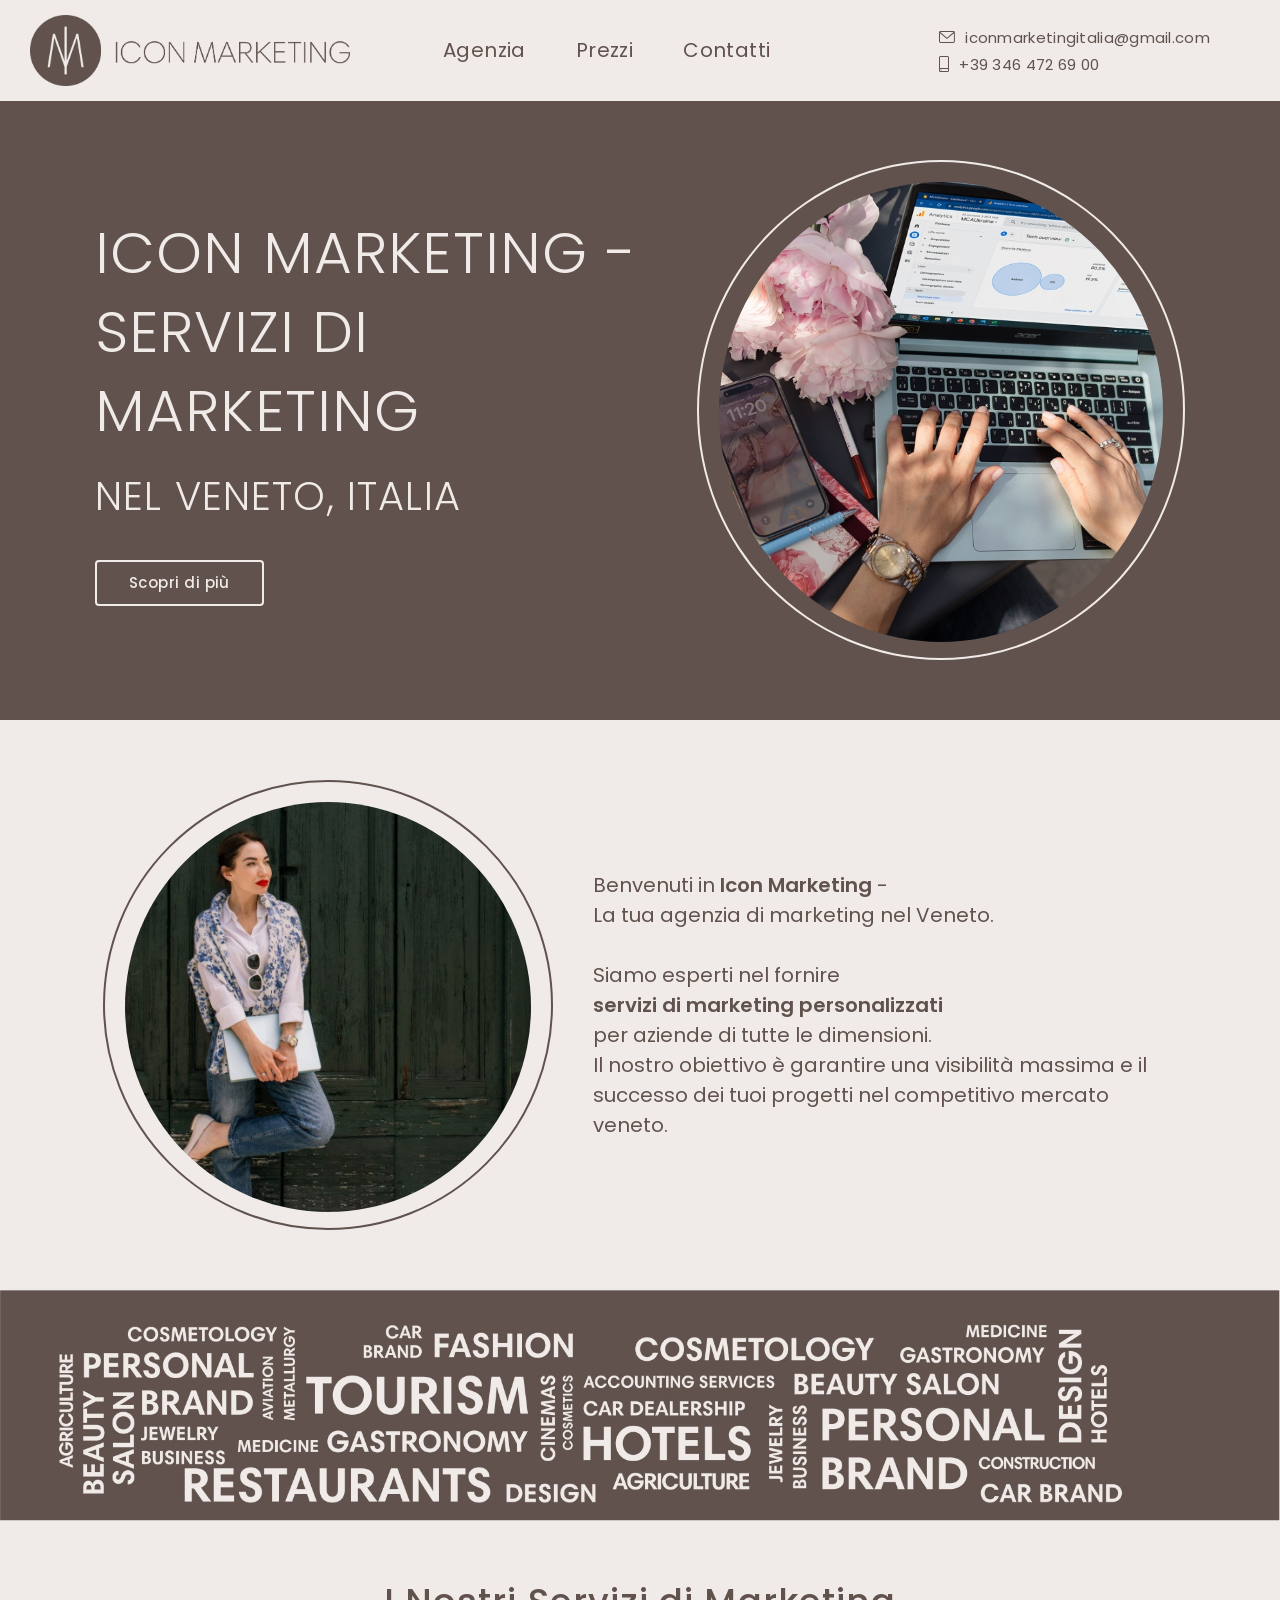
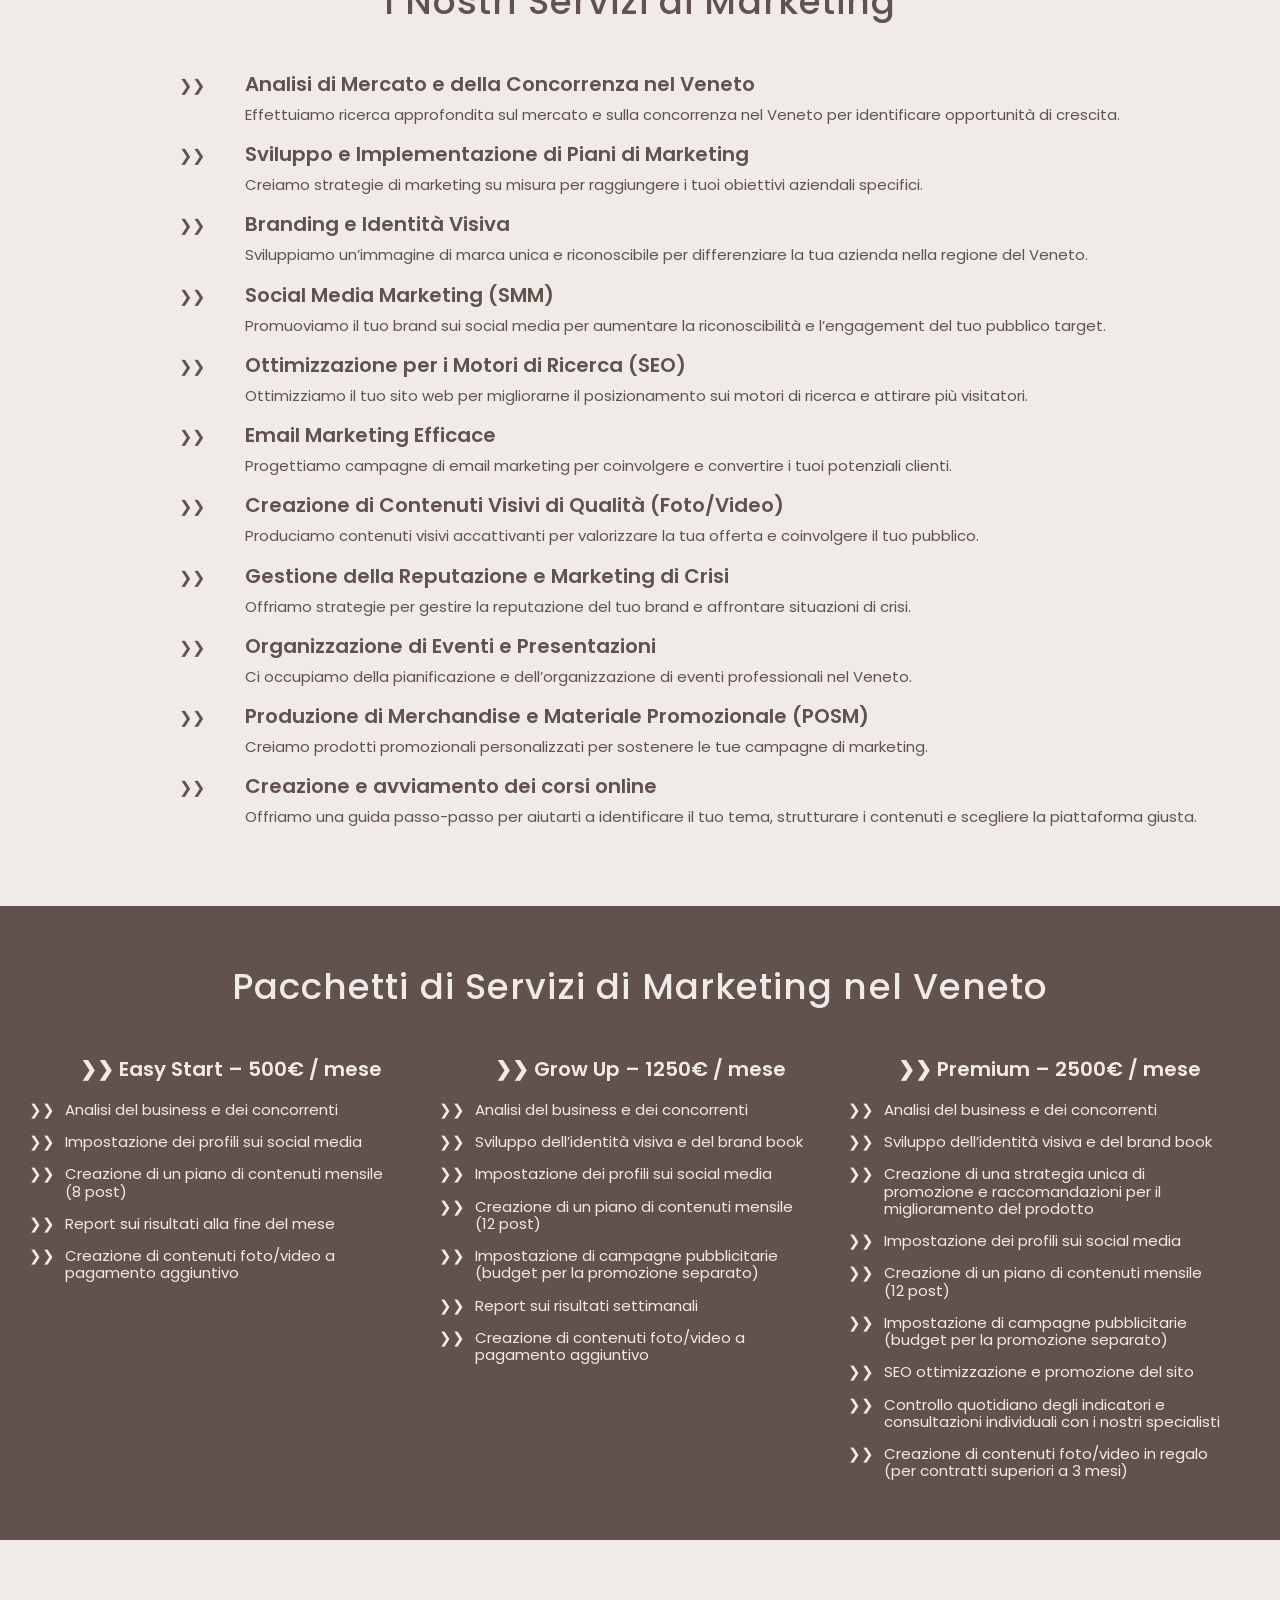
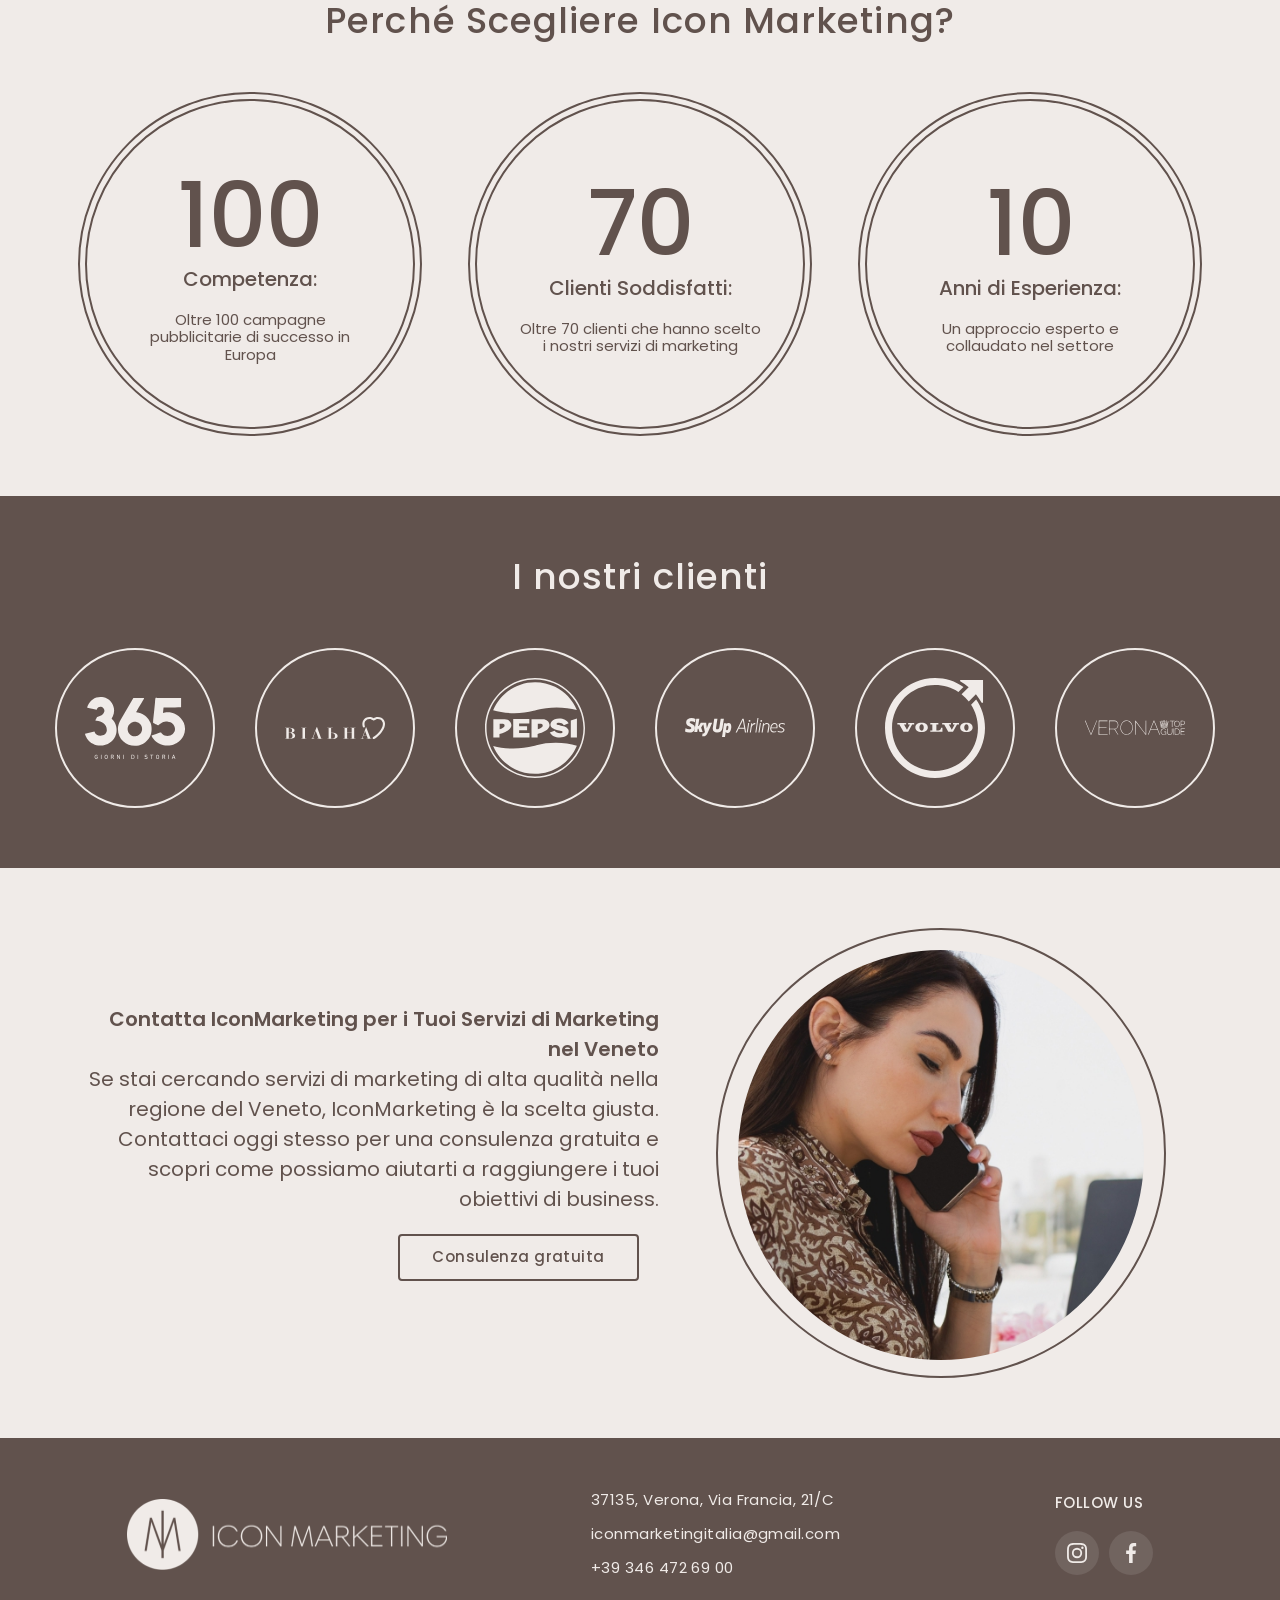
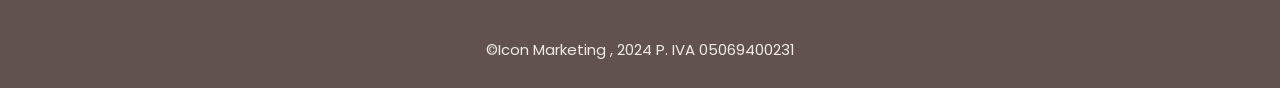
<file: index.html>
<!DOCTYPE html>
<html lang="it">

<head>
    <meta charset="UTF-8" />
    <meta http-equiv="X-UA-Compatible" content="IE=edge">
    <meta name="viewport" content="width=device-width, initial-scale=1.0">
    <title>IconMarketing</title>
    <link rel="preconnect" href="https://fonts.googleapis.com">
<link rel="preconnect" href="https://fonts.gstatic.com" crossorigin>
<link href="https://fonts.googleapis.com/css2?family=Poppins:ital,wght@0,100;0,200;0,300;0,400;0,500;0,600;0,700;0,800;0,900;1,100;1,200;1,300;1,400;1,500;1,600;1,700;1,800;1,900&display=swap" rel="stylesheet">
    <link rel="stylesheet" href="https://cdn.jsdelivr.net/npm/modern-normalize@1.1.0/modern-normalize.min.css">
    <link rel="stylesheet" href="./css/main.min.css">
    
</head>

<body>
<!--HEADER-->
    <header class="page-header">
        <div class="container page-header-box">
       
            <a class="link" href="./index.html" lang="en">
                <img class="page-header__logo" 
                src="./images/logo/logo-marrone.png"
                alt="icon-marketing-logo"/>
                 <nav class="page-nav">
            <ul class="menu list"> 
                <li class="menu__item">
                    <a class="menu__link link" href="#agenzia">Agenzia</a>
                </li>
                <li class="menu__item">
                    <a class="menu__link link" href="#prezzi">Prezzi</a>
                </li>
                <li class="menu__item">
                    <a class="menu__link link" href="#contacts">Contatti</a>
                </li>
            </ul> 
        </nav>
        <button type="button" class="mobile-menu-open" data-menu-open>
        <svg class="mobile-menu-icon" width="40px" height="40px">
            <use href="./images/icons.svg#icon-mobile-menu"></use>
        </svg>
        </button>
        <div class="contacts-box">
            <a class="contact-e-mail link" href="mailto:iconmarketingitalia@gmail.com">iconmarketingitalia@gmail.com
                <svg class="envelope-icon" width="16px" height="12px">
                    <use href="./images/icons.svg#icon-envelope"></use>
                </svg>
            </a>
            <a class="contact-phone-number link" href="tel:+393464726900">+39 346 472 69 00
                <svg class="phone-icon" width="10px" height="16px">
                    <use href="./images/icons.svg#icon-smartphone"></use>
                </svg>
            </a>
    </div>
</div>
<!--MOBILE MENU-->
        <div class="mobile-menu" data-menu>
            <div class="container mobile-menu__container">
                <button class="mobile-menu__close-btn" data-menu-close>
                    <svg class="mobile-menu__close-icon" width="19" height="19">
                        <use href="./images/icons.svg#icon-modal-close-btn"></use>
                    </svg>
                </button>
                <div class="mobile-menu__box">
                <ul class="mobile-menu__list list">
                    <li class="mobile-menu__item">
                        <a class="mobile-menu__link current link" href="#agenzia"><span class="mobile-menu__link-point">❯❯</span>Agenzia</a>
                    </li>
                    <li class="mobile-menu__item">
                        <a class="mobile-menu__link link" href="#prezzi"><span class="mobile-menu__link-point">❯❯</span>Prezzi</a>
                    </li>
                    <li class="mobile-menu__item">
                        <a class="mobile-menu__link link" href="#contacts"><span class="mobile-menu__link-point">❯❯</span>Contatti</a>
                    </li>
                </ul>
                </div>
                <div class="mobile-menu__contacts-box">
                <a class="mobile-menu__contact-phone-number link" href="tel:+380961111111">+39 346 472 69 00
                </a>
                <a class="mobile-menu__contact-e-mail link" href="mailto:iconmarketingitalia@gmail.com">iconmarketingitalia@gmail.com
                </a>
                </div>
                <div class="mobile-menu__sn-box">
                    <ul class="mobile-menu__sn-list list">
                        <li class="mobile-menu__sn-item">
                            <a class="mobile-menu__sn-link link" href="https://www.instagram.com/iconmarketing.agency" target="_blank" rel="noopener noreferrer">Instagram</a>
                        </li>
                        <li class="mobile-menu__sn-item link">
                            <a class="mobile-menu__sn-link link" href="">Facebook</a>
                        </li>
                    </ul>
                </div>
                </div>
            </div>
        </div>
        </header>
   

    <!-- <main> -->
 <!-- HERO --> 

    <section class="hero section">  
    <div class="hero__box">
          <div>
            <div class="hero__title-box">
        <h1 class="hero__title">Icon Marketing - <br/>Servizi di Marketing <br/><span class="hero__font_thin">nel Veneto, Italia</span></h1>
    </div>
        <div class="hero__bnt-box"><a class="hero__btn link" href="#servizi">Scopri di più</a>
            </div>
            </div>
      <div class="hero__img-box">
        <picture>
                        <source class="hero__img" srcset="./images/desktop/hero/hero-1x.jpg 1x, ./images/desktop/hero/hero-2x.jpg 2x" media="(min-width: 768px)" />
                    
                        <source class="hero__img" srcset="./images/mobile/hero/hero-1x.png 1x, ./images/mobile/hero/hero-2x.png 2x" media="(max-width: 767px)" />
                    
                        <img class="hero__img" src="./images/mobile/hero/hero-1x.png" alt="stampa sul laptop"/>
                    </picture>
</div>
      
    </div>    
    </section>

<!--ABOUT-->
        <section id="agenzia" class="about section">  
            <div class="container about__box">
                <div class="about__img-box">
                    <picture>
                        <source class="about__img" srcset="./images/desktop/about/about-1x.jpg 1x, ./images/desktop/about/about-2x.jpg 2x" media="(min-width: 768px)" />
                    
                        <source class="about__img" srcset="./images/mobile/about/about-1x.png 1x, ./images/mobile/about/about-2x.png 2x" media="(max-width: 767px)" />
                    
                        <img class="about__img" src="./images/mobile/about/about-1x.png" alt="donna con laptop"/>
                    </picture>
                 
            </div>
            <p class="about__text">Benvenuti in <span class="about__text-bold">Icon Marketing</span> - <br/>La tua agenzia di marketing nel Veneto. 
                <br/>
                <br/>Siamo esperti nel fornire <br/><span class="about__text-bold">servizi di marketing personalizzati</span> <br/>per aziende di tutte le dimensioni. <br/>Il nostro obiettivo è garantire una visibilità massima e il successo dei tuoi progetti nel competitivo mercato veneto.</p>
          
            </div>
        </section>   

<!--SPHERES-->
        <section class="spheres section">  
            <div class="container spheres__box">
                <picture>
                        <source class="spheres__img" srcset="./images/desktop/spheres/spheres.jpg" media="(min-width: 768px)" />
                    
                        <source class="spheres__img" srcset="./images/mobile/spheres/spheres.jpg" media="(max-width: 767px)" />
                    
                        <img class="spheres__img" src="./images/mobile/spheres/spheres.jpg" alt="nomi di business"/>
                    </picture>
            </div>
        </section>
        
<!--SERVICES-->

<section id="servizi" class="services section" >  
            <div class="container services-box">
            <h2 class="service-section-title section-title">I Nostri Servizi di Marketing</h2>
            <ul class="services-list list">
                <li class="services-list__item">
                    <div class="services-list__box">
                    <h3 class="services-list__title">Analisi di Mercato e della Concorrenza nel Veneto</h3>
                    <p class="services-list__description">Effettuiamo ricerca approfondita sul mercato e sulla concorrenza nel Veneto per identificare opportunità di crescita.</p>
                    </div>
                </li>
               <li class="services-list__item">
                    <div class="services-list__box">
                    <h3 class="services-list__title">Sviluppo e Implementazione di Piani di Marketing</h3>
                    <p class="services-list__description">Creiamo strategie di marketing su misura per raggiungere i tuoi obiettivi aziendali specifici.</p>
                    </div>
                </li>
                <li class="services-list__item">
                    <div class="services-list__box">
                    <h3 class="services-list__title">Branding e Identità Visiva</h3>
                    <p class="services-list__description">Sviluppiamo un’immagine di marca unica e riconoscibile per differenziare la tua azienda nella regione del Veneto.</p>
                    </div>
                </li>
                <li class="services-list__item">
                    <div class="services-list__box">
                    <h3 class="services-list__title">Social Media Marketing (SMM)</h3>
                    <p class="services-list__description">Promuoviamo il tuo brand sui social media per aumentare la riconoscibilità e l’engagement del tuo pubblico target.</p>
                    </div>
                </li>
                <li class="services-list__item">
                    <div class="services-list__box">
                    <h3 class="services-list__title">Ottimizzazione per i Motori di Ricerca (SEO)</h3>
                    <p class="services-list__description">Ottimizziamo il tuo sito web per migliorarne il posizionamento sui motori di ricerca e attirare più visitatori.</p>
                    </div>
                </li>
                <li class="services-list__item">
                    <div class="services-list__box">
                    <h3 class="services-list__title">Email Marketing Efficace</h3>
                    <p class="services-list__description">Progettiamo campagne di email marketing per coinvolgere e convertire i tuoi potenziali clienti.</p>
                    </div>
                </li>
                <li class="services-list__item">
                    <div class="services-list__box">
                    <h3 class="services-list__title">Creazione di Contenuti Visivi di Qualità (Foto/Video)</h3>
                    <p class="services-list__description">Produciamo contenuti visivi accattivanti per valorizzare la tua offerta e coinvolgere il tuo pubblico.</p>
                    </div>
                </li>
                <li class="services-list__item">
                    <div class="services-list__box">
                    <h3 class="services-list__title">Gestione della Reputazione e Marketing di Crisi</h3>
                    <p class="services-list__description">Offriamo strategie per gestire la reputazione del tuo brand e affrontare situazioni di crisi.</p>
                    </div>
                </li>
                <li class="services-list__item">
                    <div class="services-list__box">
                    <h3 class="services-list__title">Organizzazione di Eventi e Presentazioni</h3>
                    <p class="services-list__description">Ci occupiamo della pianificazione e dell’organizzazione di eventi professionali nel Veneto.</p>
                    </div>
                </li>
                <li class="services-list__item">
                    <div class="services-list__box">
                    <h3 class="services-list__title">Produzione di Merchandise e Materiale Promozionale (POSM)</h3>
                    <p class="services-list__description">Creiamo prodotti promozionali personalizzati per sostenere le tue campagne di marketing.</p>
                    </div>
                </li>
                <li class="services-list__item">
                    <div class="services-list__box">
                    <h3 class="services-list__title">Creazione e avviamento dei corsi online</h3>
                    <p class="services-list__description">Offriamo una guida passo-passo per aiutarti a identificare il tuo tema, strutturare i contenuti e scegliere la piattaforma giusta.</p>
                    </div>
                </li>
            </ul>
            </div>
        </section>  
        
 <!--PACKAGES-->
        <section id="prezzi" class="package section">  
            <div class="container package-box">
            <h2 class="package-section-title section-title">Pacchetti di Servizi di Marketing nel Veneto</h2>
            <ul class="package-list list">
                <li class="package-list__item">
                    <div class="package-list__box">
                    <h3 class="package-list-title"><span class="package-list-title-point">❯❯</span>  Easy Start – 500€ / mese</h3>
                    <ul class="package-list-services" data-toggle="services">
                        <li class="package-list-service">Analisi del business e dei concorrenti</li>
                        <li class="package-list-service">Impostazione dei profili sui social media</li>
                        <li class="package-list-service">Creazione di un piano di contenuti mensile <br/>(8 post)</li>
                        <li class="package-list-service">Report sui risultati alla fine del mese</li>
                        <li class="package-list-service">Creazione di contenuti foto/video a pagamento aggiuntivo</li>
                    </ul>
                </div>
            </li>
            <li class="package-list__item">
                    <div class="package-list__box">
                    <h3 class="package-list-title"><span class="package-list-title-point">❯❯</span>   Grow Up – 1250€ / mese</h3>
                    <ul class="package-list-services" data-toggle="services">
                        <li class="package-list-service">Analisi del business e dei concorrenti</li>
                        <li class="package-list-service">Sviluppo dell’identità visiva e del brand book</li>
                        <li class="package-list-service">Impostazione dei profili sui social media</li>
                        <li class="package-list-service">Creazione di un piano di contenuti mensile (12 post)</li>
                        <li class="package-list-service">Impostazione di campagne pubblicitarie (budget per la promozione separato)</li>
                        <li class="package-list-service">Report sui risultati settimanali</li>
                        <li class="package-list-service">Creazione di contenuti foto/video a pagamento aggiuntivo</li>
                    </ul>
                    </div>
                </li>
                <li class="package-list__item">
                    <div class="package-list__box">
                    <h3 class="package-list-title"><span class="package-list-title-point">❯❯</span>   Premium – 2500€ / mese</h3>
                    <ul class="package-list-services" data-toggle="services">
                        <li class="package-list-service">Analisi del business e dei concorrenti</li>
                        <li class="package-list-service">Sviluppo dell’identità visiva e del brand book</li>
                        <li class="package-list-service">Creazione di una strategia unica di promozione e raccomandazioni per il miglioramento del prodotto</li>
                        <li class="package-list-service">Impostazione dei profili sui social media</li>
                        <li class="package-list-service">Creazione di un piano di contenuti mensile (12 post)</li>
                        <li class="package-list-service">Impostazione di campagne pubblicitarie (budget per la promozione separato)</li>
                        <li class="package-list-service">SEO ottimizzazione e promozione del sito</li>
                        <li class="package-list-service">Controllo quotidiano degli indicatori e consultazioni individuali con i nostri specialisti</li>
                        <li class="package-list-service">Creazione di contenuti foto/video in regalo (per contratti superiori a 3 mesi)</li>
                    </ul>
                    </div>
                </li>
            </ul>
            </div>
        </section>   
       
<!--ADVANTAGES-->

    <section class="advantages section">   
        <div class="container">
        <h2 class="section-title advantages-section-title">Perché Scegliere Icon Marketing?</h2>
        <ul class="advantages-list list">
            <li class="advantages-list__item">
                <div class="advantages-list__icon-box">
            <h3 class="advantages-list__title"><span class="advantages-number">100</span> <br/>Competenza:</h3>
                <p class="advantages-list__description">Oltre 100 campagne pubblicitarie di successo in Europa</p>
                </div>
                </li>
                <li class="advantages-list__item">
                    <div class="advantages-list__icon-box">
                   <h3 class="advantages-list__title"><span class="advantages-number">70</span> <br/>Clienti Soddisfatti:</h3>
                    <p class="advantages-list__description">Oltre 70 clienti che hanno scelto i nostri servizi di marketing</p>
                    </div>
                    
                </li>
                <li class="advantages-list__item">
                    <div class="advantages-list__icon-box">
                   <h3 class="advantages-list__title"><span class="advantages-number">10</span> <br/>Anni di Esperienza:</h3>
                    <p class="advantages-list__description">Un approccio esperto e collaudato nel settore</p>
                    </div>
                    
                </li>
            </ul>

           
            </div>
        </section>


 <!--TEAM-->
        <section class="team section"> 
            <div class="container">
            <h2 class="section-title">Наша команда</h2>
            <ul class="team-list list">
                <li class="team-list__item">
                    <picture>
                        <source srcset="./images/desktop/team/igor-270/igor-270.webp 1x, ./images/desktop/team/igor-270/igor-270@2x.webp 2x" media="(min-width: 1200px)"
                            type="image/webp" />
                        <source srcset="./images/desktop/team/igor-270/igor-270.jpg 1x, ./images/desktop/team/igor-270/igor-270@2x.jpg 2x" media="(min-width: 1200px)" />
                    
                        <source srcset="./images/tablet/team/igor-354/igor-354.webp 1x, ./images/tablet/team/igor-354/igor-354@2x.webp 2x" media="(min-width: 768px)"
                            type="image/webp" />
                        <source srcset="./images/tablet/team/igor-354/igor-354.jpg 1x, ./images/tablet/team/igor-354/igor-354@2x.jpg 2x" media="(min-width: 768px)" />
                    
                        <source srcset="images\mobile\team\igor-450\igor-450.webp 1x, images\mobile\team\igor-450\igor-450@2x.webp 2x" media="(max-width: 767px)"
                            type="image/webp" />
                        <source srcset="images\mobile\team\igor-450\igor-450.jpg 1x, images\mobile\team\igor-450\igor-450@2x.jpg 2x" media="(max-width: 767px)" />
                    
                        <img src="./images/desktop/team/igor-270/igor-270.jpg" alt="мужчина в очках с бородой улыбается"/>
                    </picture>
                    <h3 class="team-list__name">Игорь Демьяненко</h3>
                    <p class="team-list__position" lang="en">Product Designer</p>
                <ul class="social-list list">
                    <li class="social-list__item">
                        <a href="" class="social-list__link">
                            <svg class="socail-list__icon" width="20" height="20">
                                <use href="./images/icons.svg#icon-instagram"></use>
                            </svg>
                        </a>
                    </li>
                    <li class="social-list__item">
                        <a href="" class="social-list__link">
                            <svg class="socail-list__icon" width="20" height="20">
                                <use href="./images/icons.svg#icon-twitter"></use>
                            </svg>
                        </a>
                    </li>
                    <li class="social-list__item">
                        <a href="" class="social-list__link">
                            <svg class="socail-list__icon" width="20" height="20">
                                <use href="./images/icons.svg#icon-facebook"></use>
                            </svg>
                        </a>
                    </li>
                    <li class="social-list__item">
                        <a href="" class="social-list__link">
                            <svg class="socail-list__icon" width="20" height="20">
                                <use href="./images/icons.svg#icon-linkedin"></use>
                            </svg>
                        </a>
                    </li>
                </ul>
                </li>
                <li class="team-list__item">
                    <picture>
                        <source srcset="images\desktop\team\olga-270\olga-270.webp 1x, images\desktop\team\olga-270\olga-270@2x.webp 2x"
                            media="(min-width: 1200px)" type="image/webp" />
                        <source srcset="images\desktop\team\olga-270\olga-270.jpg 1x, images\desktop\team\olga-270\olga-270@2x.jpg 2x"
                            media="(min-width: 1200px)" />
                    
                        <source srcset="images\tablet\team\olga-354\olga-354.webp 1x, images\tablet\team\olga-354\olga-354@2x.webp 2x"
                            media="(min-width: 768px)" type="image/webp" />
                        <source srcset="images\tablet\team\olga-354\olga-354.jpg 1x, images\tablet\team\olga-354\olga-354@2x.jpg 2x"
                            media="(min-width: 768px)" />
                    
                        <source srcset="images\mobile\team\olga-450\olga-450.webp 1x, images\mobile\team\olga-450\olga-450@2x.webp 2x"
                            media="(max-width: 767px)" type="image/webp" />
                        <source srcset="images\mobile\team\olga-450\olga-450.jpg 1x, images\mobile\team\olga-450\olga-450@2x.jpg 2x"
                            media="(max-width: 767px)" />
                        <img src="images\desktop\team\olga-270\olga-270.jpg" alt="блондинка в очках улыбается" />
                    </picture>                  
                    <h3 class="team-list__name">Ольга Репина</h3>
                    <p class="team-list__position" lang="en">Frontend Developer</p>
                <ul class="social-list list">
                    <li class="social-list__item">
                        <a href="" class="social-list__link">
                            <svg class="socail-list__icon" width="20" height="20">
                                <use href="./images/icons.svg#icon-instagram"></use>
                            </svg>
                        </a>
                    </li>
                    <li class="social-list__item">
                        <a href="" class="social-list__link">
                            <svg class="socail-list__icon" width="20" height="20">
                                <use href="./images/icons.svg#icon-twitter"></use>
                            </svg>
                        </a>
                    </li>
                    <li class="social-list__item">
                        <a href="" class="social-list__link">
                            <svg class="socail-list__icon" width="20" height="20">
                                <use href="./images/icons.svg#icon-facebook"></use>
                            </svg>
                        </a>
                    </li>
                    <li class="social-list__item">
                        <a href="" class="social-list__link">
                            <svg class="socail-list__icon" width="20" height="20">
                                <use href="./images/icons.svg#icon-linkedin"></use>
                            </svg>
                        </a>
                    </li>
                </ul>
                </li>
                <li class="team-list__item">
                    <picture>
                        <source srcset="images\desktop\team\nikolay-270\nikolay-270.webp 1x, images\desktop\team\nikolay-270\nikolay-270@2x.webp 2x"
                            media="(min-width: 1200px)" type="image/webp" />
                        <source srcset="images\desktop\team\nikolay-270\nikolay-270.jpg 1x, images\desktop\team\nikolay-270\nikolay-270@2x.jpg 2x"
                            media="(min-width: 1200px)" />
                    
                        <source srcset="images\tablet\team\nikolay-354\nikolay-354.webp 1x, images\tablet\team\nikolay-354\nikolay-354@2x.webp 2x"
                            media="(min-width: 768px)" type="image/webp" />
                        <source srcset="images\tablet\team\nikolay-354\nikolay-354.jpg 1x, images\tablet\team\nikolay-354\nikolay-354@2x.jpg 2x"
                            media="(min-width: 768px)" />
                    
                        <source srcset="images\mobile\team\nikolay-450\nikolay-450.webp 1x, images\mobile\team\nikolay-450\nikolay-450@2x.webp 2x"
                            media="(max-width: 767px)" type="image/webp" />
                        <source srcset="images\mobile\team\nikolay-450\nikolay-450.jpg 1x, images\mobile\team\nikolay-450\nikolay-450@2x.jpg 2x"
                            media="(max-width: 767px)" />
                        <img src="images\desktop\team\nikolay-270\nikolay-270.jpg" alt="мужчина в классической рубашке улыбается"/>
                    </picture>
                    <h3 class="team-list__name">Николай Тарасов</h3>
                    <p class="team-list__position" lang="en">Marketing</p>
                <ul class="social-list list">
                    <li class="social-list__item">
                        <a href="" class="social-list__link">
                            <svg class="socail-list__icon" width="20" height="20">
                                <use href="./images/icons.svg#icon-instagram"></use>
                            </svg>
                        </a>
                    </li>
                    <li class="social-list__item">
                        <a href="" class="social-list__link">
                            <svg class="socail-list__icon" width="20" height="20">
                                <use href="./images/icons.svg#icon-twitter"></use>
                            </svg>
                        </a>
                    </li>
                    <li class="social-list__item">
                        <a href="" class="social-list__link">
                            <svg class="socail-list__icon" width="20" height="20">
                                <use href="./images/icons.svg#icon-facebook"></use>
                            </svg>
                        </a>
                    </li>
                    <li class="social-list__item">
                        <a href="" class="social-list__link">
                            <svg class="socail-list__icon" width="20" height="20">
                                <use href="./images/icons.svg#icon-linkedin"></use>
                            </svg>
                        </a>
                    </li>
                </ul>
                </li>
                <li class="team-list__item">
                    <picture>
                        <source
                            srcset="images\desktop\team\mykhail-270\mykhail-270.webp 1x, images\desktop\team\mykhail-270\mykhail-270@2x.webp 2x"
                            media="(min-width: 1200px)" type="image/webp" />
                        <source
                            srcset="images\desktop\team\mykhail-270\mykhail-270.jpg 1x, images\desktop\team\mykhail-270\mykhail-270@2x.jpg 2x"
                            media="(min-width: 1200px)" />
                    
                        <source
                            srcset="images\tablet\team\mykhail-354\mykhail-354.webp 1x, images\tablet\team\mykhail-354\mykhail-354@2x.webp 2x"
                            media="(min-width: 768px)" type="image/webp" />
                        <source
                            srcset="images\tablet\team\mykhail-354\mykhail-354.jpg 1x, images\tablet\team\mykhail-354\mykhail-354@2x.jpg 2x"
                            media="(min-width: 768px)" />
                    
                        <source
                            srcset="images\mobile\team\mykhail-450\mykhail-450.webp 1x, images\mobile\team\mykhail-450\mykhail-450@2x.webp 2x"
                            media="(max-width: 767px)" type="image/webp" />
                        <source
                            srcset="images\mobile\team\mykhail-450\mykhail-450.jpg 1x, images\mobile\team\mykhail-450\mykhail-450@2x.jpg 2x"
                            media="(max-width: 767px)" />
                        <img src="images\desktop\team\mykhail-270\mykhail-270.jpg" alt="мужчина в очках с бородой улыбается" />
                    </picture>
                    <h3 class="team-list__name">Михаил Ермаков</h3>
                    <p class="team-list__position" lang="en">UI Designer</p>
                <ul class="social-list list">
                    <li class="social-list__item">
                        <a href="" class="social-list__link">
                            <svg class="socail-list__icon" width="20" height="20">
                                <use href="./images/icons.svg#icon-instagram"></use>
                            </svg>
                        </a>
                    </li>
                    <li class="social-list__item">
                        <a href="" class="social-list__link">
                            <svg class="socail-list__icon" width="20" height="20">
                                <use href="./images/icons.svg#icon-twitter"></use>
                            </svg>
                        </a>
                    </li>
                    <li class="social-list__item">
                        <a href="" class="social-list__link">
                            <svg class="socail-list__icon" width="20" height="20">
                                <use href="./images/icons.svg#icon-facebook"></use>
                            </svg>
                        </a>
                    </li>
                    <li class="social-list__item">
                        <a href="" class="social-list__link">
                            <svg class="socail-list__icon" width="20" height="20">
                                <use href="./images/icons.svg#icon-linkedin"></use>
                            </svg>
                        </a>
                    </li>
            </ul>
            </div>
        </section>
<!--CLIENTS-->
    <section class="clients section"> 
    <div class="container clients-box">
        <h2 class="clients-section-title section-title">I nostri clienti</h2>
<ul class="clients-list list">
    <li class="clients-list__item">
        <a class="clients-list__link link">
        <img class="cleints-list-logo" src="./images/clients/365.svg" alt="365 logo"/>
        </a>
    </li>
    <li class="clients-list__item">
        <a class="clients-list__link link">
             <img class="cleints-list-logo" src="./images/clients/vilna-light.svg" alt="vilna logo"/>

        </a>
    </li>
    <li class="clients-list__item">
        <a class="clients-list__link link">
              <img class="cleints-list-logo" src="./images/clients/pepsi-light.svg" alt="pepsi logo"/>
        </a>
    </li>
    <li class="clients-list__item">
        <a class="clients-list__link link">
        
        <img class="cleints-list-logo" src="./images/clients/SkyUp_Airlines_light.svg" alt="skyup logo"/>
        </a>
    </li>
    <li class="clients-list__item">
        <a class="clients-list__link link">
       <img class="cleints-list-logo" src="./images/clients/volvo-light.svg"  alt="volvo logo"/>
        </a>
    </li>
    <li class="clients-list__item">
        <a class="clients-list__link link">
        <img class="cleints-list-logo" src="./images/clients/Verona.svg"  alt="365 logo"/>
        </svg>
        </a>
    </li>
</ul>
    </div>
</section>
   

<!--CALL-TO-ACTION-->
        <section class="call section">  
            <div class="container call__box">
                    <div class="call_text-box">
                    <h3 class="call_text call_text_accent">Contatta IconMarketing per i Tuoi Servizi di Marketing nel Veneto</h3>
           <p class="call_text">Se stai cercando servizi di marketing di alta qualità nella regione del Veneto, IconMarketing è la scelta giusta. Contattaci oggi stesso per una consulenza gratuita e scopri come possiamo aiutarti a raggiungere i tuoi obiettivi di business.</p>
        <div class="call__bnt-box">
            <button class="call__btn" type="button" data-modal-open>Consulenza gratuita</button>
        </div>
        </div>
                    <div class="call_photo-box">
                        <picture>
                        <source class="about__img" srcset="./images/desktop/call/call-1x.jpg 1x, ./images/desktop/call/call-2x.jpg 2x" media="(min-width: 768px)" />
                    
                        <source class="about__img" srcset="./images/mobile/call/call-1x.png 1x, ./images/mobile/call/call-2x.png 2x" media="(max-width: 767px)" />
                    
                        <img class="about__img" src="./images/mobile/call/call-1x.png" alt="donna parla telefono"/>
                    </picture>
                        </div>

                </div>
        </section>
        
         </main>
<!--FOOTER-->
  
    <footer class="footer">
        <div id="contacts" class="container footer-box">
            <div class="footer-tablet-box">
                <div class="footer__logo-box">   <a class="footer__logo link" href="./index.html" lang="en">
        <img class="footer_logo-img" 
        srcset="./images/logo/logo_2x.png" 
        src="./images/logo/logo_1x.png"
        alt="icon-marketing-logo" />

    </a></div>
                <div class="footer-address-box">
                 
                    <address class="address">
                        <ul class="footer-contacts-list list">
                            <li class="footer-contacts-list-item">
                                <a class="footer-address-link link" href="https://www.google.com/maps/place/Regus+-+Verona,+Forum/@45.413897,10.9705691,17z/data=!3m1!4b1!4m6!3m5!1s0x477f5f7f0d512f63:0x7e9ab8a58d6ac50a!8m2!3d45.413897!4d10.9705691!16s%2Fg%2F11c37p80fp?entry=ttu&g_ep=EgoyMDI0MTAwOC4wIKXMDSoASAFQAw%3D%3D"
                                    target="_blank" rel="noopener noreferrer">37135, Verona, Via Francia, 21/C</a>
                            </li>
                            <li class="footer-contacts-list-item">
                                <a class="footer-contact-e-mail link" href="mailto:iconmarketingitalia@gmail.com">iconmarketingitalia@gmail.com</a>
                            </li>
                            <li class="footer-contacts-list-item">
                                <a class="footer-contact-phone-number link" href="tel:+393464726900">+39 346 472 69 00</a>
                            </li>
                        </ul>
                    </address>
                </div>
                <div class="footer-sn-box">
                    <h4 class="footer-sn-title">FOLLOW US</h4>
                    <ul class="footer-social-list list">
                        <li class="footer-social-list-item">
                            <a href="https://www.instagram.com/iconmarketing.agency" class="footer-social-list-link" target="_blank" rel="noopener noreferrer">
                                <svg class="footer-socail-list-icon" width="20" height="20">
                                    <use href="./images/icons.svg#icon-instagram"></use>
                                </svg>
                            </a>
                        </li>
                        <!-- <li class="footer-social-list-item">
                            <a href="" class="footer-social-list-link">
                                <svg class="footer-socail-list-icon" width="20" height="20">
                                    <use href="./images/icons.svg#icon-twitter"></use>
                                </svg>
                            </a>
                        </li> -->
                        <li class="footer-social-list-item">
                            <a href="" class="footer-social-list-link" target="_blank" rel="noopener noreferrer">
                                <svg class="footer-socail-list-icon" width="20" height="20">
                                    <use href="./images/icons.svg#icon-facebook"></use>
                                </svg>
                            </a>
                        <!-- </li>
                        <li class="footer-social-list-item">
                            <a href="" class="footer-social-list-link">
                                <svg class="footer-socail-list-icon" width="20" height="20">
                                    <use href="./images/icons.svg#icon-linkedin"></use>
                                </svg>
                            </a>
                        </li> -->
                    </ul>
                </div>
        
                
            </div>
            <div class="footer-copyright"><p>©Icon Marketing , 2024 P. IVA 05069400231</p></div>
        </div>
        
    </footer>
<!--MODAL WINDOW-->
    <div class="backdrop is-hidden" data-modal> 
    <div class="modal-window">
        <button type="button" class="modal-close-btn button" data-modal-close>
            <svg class="modal-close-btn-icon" width="11" height="11">
                <use href="./images/icons.svg#icon-modal-close-btn"></use>
            </svg>
        </button>
        <form id="contact-form" class="modal-form" autocomplete="off" action="email.php" method="post">
            <p class="modal-form-title">Lascia un messaggio, ti richiameremo noi</p>
            <label class="modal-form-field">
                <span class="modal-form-input-description"> Nome </span>
                <span class="modal-form-input-box">
                    <input 
                    type="text" 
                    id="user_name"
                    name="user_name" 
                    class="modal-form-input" 
                    required 
                    pattern="[a-zA-Zа-яА-Я]+" 
                    minlength="2" />
                    <span class="modal-form-input-icon">
                        <svg class="modal-field-icon" width="18px" height="18px">
                            <use href="./images/icons.svg#icon-user-modal"></use>
                        </svg>
                    </span>
                </span>
            </label>
            <label class="modal-form-field">
                <span class="modal-form-input-description"> Telefono </span>
                <span class="modal-form-input-box">
                    <input 
                    type="tel" 
                    id="user_phone"
                    name="user_phone" 
                    class="modal-form-input" 
                    required 
                    pattern="[0-9]{10}" minlength="10" />
                    <span class="modal-form-input-icon">
                        <svg class="modal-field-icon" width="18px" height="18px">
                            <use href="./images/icons.svg#icon-phone-modal"></use>
                        </svg>
                    </span>
                </span>
            </label>
            <label class="modal-form-field">
                <span class="modal-form-input-description"> E-mail </span>
                <span class="modal-form-input-box">
                    <input 
                    type="email" 
                    id="user_email"
                    name="user_email" 
                    class="modal-form-input" 
                    required 
                    />
                    <span class="modal-form-input-icon">
                        <svg class="modal-field-icon" width="18px" height="18px">
                            <use href="./images/icons.svg#icon-email-modal"></use>
                        </svg>
                    </span>
                </span>
            </label>
            <label class="modal-form-field">
                <span class="modal-form-input-description"> Commento </span>
                <span class="modal-form-input-box">
                <textarea 
                id="user_comment"
                name="user_comment" 
                class="modal-form-comment" 
                placeholder="Inserisci il testo"></textarea>
                </span>
            </label>
            <div class="modal-submit-btn-box">
            <button type="submit" class="modal-form-submit">Inviare</button>
            </div>
        </form>
    </div>
</div>

    <script src="./js/modal.js"></script> 
    <script src="./js/mobile-menu.js"></script>
    <script>
    document.querySelectorAll('.package-list-title').forEach(title => {
        title.addEventListener('click', () => {
            const servicesList = title.nextElementSibling;
            servicesList.style.display = servicesList.style.display === 'block' ? 'none' : 'block';
        });
    });
</script>
    
</body>

</html>
</file>
<file: css/main.min.css>
﻿h1,h2,h3,h4,h5,h6,p{margin-top:0;margin-bottom:0}ul,ol{margin-top:0;margin-bottom:0;padding-left:0}img{display:block;max-width:100%;height:auto}.list{list-style:none}.link{text-decoration:none}body{font-family:var(--primary-font)}button{cursor:pointer}.container{padding-left:15px;padding-right:15px}@media screen and (min-width: 480px){.container{width:480px;margin-left:auto;margin-right:auto}}@media screen and (min-width: 768px){.container{width:768px}}@media screen and (min-width: 1200px){.container{width:1200px}}@media screen and (max-width: 767px){.section{padding:30px 15px}}@media screen and (min-width: 768px){.section{padding:30px 15px}}@media screen and (min-width: 1200px){.section{padding:60px 15px}}.backdrop{position:fixed;top:0;left:0;z-index:100;width:100%;height:100%;background:rgba(0,0,0,.2);transition:500ms cubic-bezier(0.4, 0, 0.2, 1)}.backdrop.is-hidden{opacity:0;visibility:hidden;pointer-events:none;transform:scale(3);transition:500ms cubic-bezier(0.4, 0, 0.2, 1)}@media screen and (max-width: 767px){.footer{background-color:var(--main-color);padding-top:30px;padding-bottom:30px}.footer-tablet-box{display:flex;flex-direction:column;justify-content:center;align-items:center;justify-content:space-around}.footer-address-box{text-align:center;display:table;margin-bottom:20px;width:300px}.footer__logo-box{width:180px}.address{margin-top:20px}.footer-contacts-list-item:not(:last-child){margin-bottom:9px}.footer-address-link{font-style:normal;font-weight:400;font-size:15px;line-height:24px;letter-spacing:.03em;color:var(--second-color);transition:var(--transition-main)}.footer-address-link:hover,.footer-address-link:focus{font-weight:600}.footer-contact-e-mail{font-style:normal;font-weight:400;font-size:15px;line-height:1.71;letter-spacing:.03em;color:var(--second-color);transition:var(--transition-main)}.footer-contact-e-mail:hover,.footer-contact-e-mail:focus{font-weight:600}.footer-contact-phone-number{font-style:normal;font-weight:400;font-size:15px;line-height:1.71;letter-spacing:.03em;color:var(--second-color);transition:var(--transition-main)}.footer-contact-phone-number:hover,.footer-contact-phone-number:focus{font-weight:600}.contacts-list-item:not(:last-of-type){margin-bottom:9px}.footer-sn-title{display:block;font-weight:500;font-size:15px;line-height:1.14;letter-spacing:.03em;text-transform:uppercase;color:var(--second-color);margin-bottom:20px}.footer-social-list{display:flex;justify-content:left;gap:10px}.footer-social-list-link{display:flex;justify-content:center;align-items:center;width:44px;height:44px;border-radius:50%;background:rgba(255,255,255,.1);fill:var(--second-color);transition:var(--transition-main)}.footer-social-list-link:hover,.footer-social-list-link:focus{background-color:var(--main-color)}.footer-copyright{color:var(--second-color);display:flex;justify-content:center;align-items:center;font-size:10px;font-weight:400;margin-top:40px}}@media screen and (min-width: 768px)and (max-width: 1199px){.footer{background-color:var(--main-color);padding-top:20px;padding-bottom:20px}.footer-tablet-box{display:flex;align-items:center;justify-content:space-around}.footer-address-box{display:table;margin-bottom:20px;width:320px}.footer__logo-box{width:180px}.address{margin-top:20px}.footer-contacts-list-item:not(:last-child){margin-bottom:9px}.footer-address-link{font-style:normal;font-weight:400;font-size:15px;line-height:24px;letter-spacing:.03em;color:var(--second-color);transition:var(--transition-main)}.footer-address-link:hover,.footer-address-link:focus{font-weight:600}.footer-contact-e-mail{font-style:normal;font-weight:400;font-size:15px;line-height:1.71;letter-spacing:.03em;color:var(--second-color);transition:var(--transition-main)}.footer-contact-e-mail:hover,.footer-contact-e-mail:focus{font-weight:600}.footer-contact-phone-number{font-style:normal;font-weight:400;font-size:15px;line-height:1.71;letter-spacing:.03em;color:var(--second-color);transition:var(--transition-main)}.footer-contact-phone-number:hover,.footer-contact-phone-number:focus{font-weight:600}.contacts-list-item:not(:last-of-type){margin-bottom:9px}.footer-sn-title{display:block;font-weight:500;font-size:15px;line-height:1.14;letter-spacing:.03em;text-transform:uppercase;color:var(--second-color);margin-bottom:20px}.footer-social-list{display:flex;justify-content:left;gap:10px}.footer-social-list-link{display:flex;justify-content:center;align-items:center;width:44px;height:44px;border-radius:50%;background:rgba(255,255,255,.1);fill:var(--second-color)}.footer-copyright{color:var(--second-color);display:flex;justify-content:center;align-items:center;font-size:13px;font-weight:400;margin-top:40px}}@media screen and (min-width: 1200px){.footer{background-color:var(--main-color);padding-top:30px;padding-bottom:30px}.footer-tablet-box{display:flex;align-items:center;justify-content:space-around}.footer-address-box{display:table;margin-bottom:20px;width:320px}.footer__logo-box{width:320px}.address{margin-top:20px}.footer-contacts-list-item:not(:last-child){margin-bottom:9px}.footer-address-link{font-style:normal;font-weight:400;font-size:15px;line-height:24px;letter-spacing:.03em;color:var(--second-color);transition:var(--transition-main)}.footer-address-link:hover,.footer-address-link:focus{font-weight:600}.footer-contact-e-mail{font-style:normal;font-weight:400;font-size:15px;line-height:1.71;letter-spacing:.03em;color:var(--second-color);transition:var(--transition-main)}.footer-contact-e-mail:hover,.footer-contact-e-mail:focus{font-weight:600}.footer-contact-phone-number{font-style:normal;font-weight:400;font-size:15px;line-height:1.71;letter-spacing:.03em;color:var(--second-color);transition:var(--transition-main)}.footer-contact-phone-number:hover,.footer-contact-phone-number:focus{font-weight:600}.contacts-list-item:not(:last-of-type){margin-bottom:9px}.footer-sn-title{display:block;font-weight:500;font-size:15px;line-height:1.14;letter-spacing:.03em;text-transform:uppercase;color:var(--second-color);margin-bottom:20px}.footer-social-list{display:flex;justify-content:left;gap:10px}.footer-social-list-link{display:flex;justify-content:center;align-items:center;width:44px;height:44px;border-radius:50%;background:rgba(255,255,255,.1);fill:var(--second-color);transition:var(--transition-main)}.footer-social-list-link:hover,.footer-social-list-link:focus{background-color:var(--main-color)}.footer-copyright{color:var(--second-color);display:flex;justify-content:center;align-items:center;font-size:15px;font-weight:400;margin-top:40px}}@media screen and (max-width: 767px){.page-header{background:var(--second-color);padding-top:16px;padding-bottom:16px;position:fixed;z-index:100;width:100vw}.menu{display:none}.page-header__logo{width:180px}.contacts-box{display:none}.page-header-box{display:flex;align-items:center;justify-content:space-between}.mobile-menu-open{background-color:rgba(0,0,0,0);border:none;padding:0;line-height:0}.mobile-menu-icon{fill:var(--main-color)}}@media screen and (min-width: 768px){.mobile-menu-open{display:none}.page-header{background:var(--second-color);display:flex;justify-content:space-between;position:fixed;z-index:100;width:100%;padding-left:10px}.page-nav{display:flex;align-items:center}.page-header-box{display:flex;justify-content:space-around;padding:20px;align-items:center;width:100%}.page-header__logo{margin-right:80px;width:180px}.menu{display:flex;align-items:center}.menu__item{margin-right:50px}.menu__link{font-weight:400;font-size:15px;line-height:1.14;letter-spacing:.02em;color:var(--main-color);padding-top:32px;padding-bottom:33px}.contacts-box{display:flex;flex-direction:column;margin-left:auto;gap:10px}.contact-e-mail,.contact-phone-number{font-weight:400;font-size:12px;line-height:1.14;letter-spacing:.02em;color:var(--main-color);display:inline-flex;align-items:center}.envelope-icon,.phone-icon{order:-1;margin-right:10px;fill:currentColor}}@media screen and (min-width: 1200px){.page-header-box{padding-top:15px;padding-bottom:15px}.page-header__logo{margin-right:93px;width:320px}.contacts-box{justify-content:center}.menu__link{padding-bottom:32px;font-size:20px;transition:var(--transition-main)}.menu__link:hover{font-weight:700}.menu__link:focus{font-weight:700}.contact-e-mail{margin-right:50px}.contact-e-mail,.contact-phone-number{font-weight:400;font-size:15px;line-height:1.14;letter-spacing:.02em;color:var(--main-color);display:inline-flex;align-items:center;transition:var(--transition-main)}.contact-e-mail:hover,.contact-phone-number:hover{font-weight:700}.contact-e-mail:focus,.contact-phone-number:focus{font-weight:700}}.page-header__logo{font-family:var(--logo-font);font-weight:700;font-size:26px;line-height:1.19;letter-spacing:.03em;color:#000}.footer__logo{font-family:var(--logo-font);font-weight:700;font-size:26px;line-height:1.19;letter-spacing:.03em;color:#fff}.web{font-family:var(--logo-font);font-weight:700;font-size:26px;line-height:1.19;letter-spacing:.03em;color:var(--accent-color)}@media screen and (max-width: 767px){.mobile-menu{position:fixed;width:100vw;height:100vh;z-index:1000;top:0;left:0;background-color:var(--second-color);opacity:0;visibility:hidden;pointer-events:none;transition:var(--transition-main)}.mobile-menu.is-open{opacity:1;visibility:visible;pointer-events:auto}.mobile-menu__container{position:relative;padding-left:40px;padding-top:48px;padding-bottom:48px;display:flex;flex-direction:column;justify-content:space-around;height:100%;background-color:var(--second-color)}.mobile-menu__close-btn{position:absolute;top:21px;right:25px;background-color:rgba(0,0,0,0);border:none;padding:6px;line-height:0;fill:var(--main-color);border:2px solid var(--main-color);border-radius:50%}.mobile-menu__box{margin-top:20px}.mobile-menu__item:not(:last-child){margin-bottom:15px}.mobile-menu__link{font-weight:400;font-size:33px;line-height:1.18;letter-spacing:.02em;color:var(--main-color)}.mobile-menu__link-point{margin-right:10px}.mobile-menu__contacts-box{display:flex;flex-direction:column;width:100%}.mobile-menu__contact-phone-number{font-weight:400;font-size:20px;line-height:1.18;letter-spacing:.02em;color:var(--main-color);margin-bottom:22px}.mobile-menu__contact-e-mail{font-weight:400;font-size:20px;line-height:1.17;letter-spacing:.02em;color:var(--main-color);display:inline-block;max-width:100%;overflow-wrap:break-word;word-break:break-all;white-space:normal}.mobile-menu__sn-box{display:flex}.mobile-menu__sn-list{margin-top:34px;display:flex;flex-wrap:wrap}.mobile-menu__sn-item:not(:last-child){margin-right:10px}.mobile-menu__sn-item:not(:last-child)::after{content:"";width:22px;height:0px;left:214px;top:726px;border:1px solid var(--main-color);transform:rotate(90deg);margin-left:10px}.mobile-menu__sn-link{font-weight:500;font-size:15px;line-height:1.22;letter-spacing:.02em;color:var(--main-color)}}@media screen and (min-width: 768px){.mobile-menu{display:none}}@media screen and (max-width: 767px){.modal-form{display:flex;flex-direction:column;justify-content:space-around}.modal-form-title{font-weight:500;font-size:17px;line-height:1.15;text-align:center;letter-spacing:.03em;color:var(--main-color);margin-bottom:12px}.modal-form-field{margin-bottom:10px}.modal-form-input{width:100%;height:40px;border:1px solid rgba(33,33,33,.2);border-radius:4px;transition:border-color var(--transition-main);padding-left:42px;padding-top:16px;padding-bottom:16px}.modal-form-input:focus{outline:none;border-color:var(--accent-color);cursor:pointer}.modal-form-input-description{font-weight:400;font-size:12px;line-height:1.17;letter-spacing:.01em;color:var(--main-color);display:block;margin-bottom:4px}.modal-form-input-box{position:relative}.modal-field-icon{position:absolute;top:50%;left:12px;transform:translateY(-50%);transition:fill var(--transition-main);fill:var(--main-color)}.modal-form-input:focus+.modal-form-input-icon{fill:var(--accent-color)}.modal-form-comment{width:100%;height:120px;padding:12px 16px;resize:none;border-radius:4px;border:1px solid rgba(33,33,33,.2);transition:border-color var(--transition-main)}.modal-form-comment::placeholder{font-weight:400;font-size:10px;line-height:14px;letter-spacing:.01em;color:var(--main-color)}.modal-form-comment:focus{border-color:var(--accent-color);outline:none;cursor:pointer}.modal-submit-btn-box{display:flex;justify-content:center;align-items:center}.modal-form-submit{color:var(--second-color);background-color:var(--main-color);font-family:var(--main-font);font-weight:500;font-size:15px;line-height:1.5;display:flex;align-items:center;text-align:center;letter-spacing:.03em;border:2px solid var(--main-color);border-radius:4px;padding:7px 16px}}@media screen and (min-width: 768px){.modal-form{display:flex;flex-direction:column;justify-content:space-around}.modal-form-title{font-weight:500;font-size:20px;line-height:1.15;text-align:center;letter-spacing:.03em;color:var(--main-color);margin-bottom:12px}.modal-form-field{margin-bottom:10px}.modal-form-input{width:100%;height:40px;border:1px solid rgba(33,33,33,.2);border-radius:4px;transition:border-color var(--transition-main);padding-left:42px;padding-top:16px;padding-bottom:16px}.modal-form-input:focus{outline:none;border-color:var(--main-color);cursor:pointer}.modal-form-input-description{font-weight:400;font-size:12px;line-height:1.17;letter-spacing:.01em;color:var(--main-color);display:block;margin-bottom:4px}.modal-form-input-box{position:relative}.modal-field-icon{position:absolute;fill:var(--main-color);top:50%;left:12px;transform:translateY(-50%);transition:fill var(--transition-main)}.modal-form-input:focus+.modal-form-input-icon{fill:#000}.modal-form-comment{width:100%;height:120px;padding:12px 16px;resize:none;border-radius:4px;border:1px solid rgba(33,33,33,.2);transition:border-color var(--transition-main)}.modal-form-comment::placeholder{font-weight:400;font-size:12px;line-height:14px;letter-spacing:.01em;color:var(--main-color)}.modal-form-comment:focus{border-color:var(--accent-color);outline:none;cursor:pointer}.modal-submit-btn-box{display:flex;justify-content:center;align-items:center}.modal-form-submit{color:var(--second-color);background-color:var(--main-color);font-family:var(--main-font);font-weight:500;font-size:15px;line-height:1.5;display:flex;align-items:center;text-align:center;letter-spacing:.03em;border:2px solid var(--main-color);border-radius:4px;padding:10px 32px;transition:var(--transition-main)}.modal-form-submit:focus,.modal-form-submit:hover{background:var(--second-color);color:var(--main-color);cursor:pointer}}@media screen and (min-width: 1200px){.check-box-description{font-size:14px}}@media screen and (max-width: 767px){.modal-window{position:absolute;top:50%;left:50%;transform:translate(-50%, -50%);width:calc(100% - 30px);max-width:450px;background-color:#fff;box-shadow:0px 1px 3px rgba(0,0,0,.12),0px 1px 1px rgba(0,0,0,.14),0px 2px 1px rgba(0,0,0,.2);border-radius:4px;padding:40px}.modal-close-btn{position:absolute;top:8px;right:8px;display:flex;justify-content:center;align-items:center;width:30px;height:30px;border-radius:50%;background-color:#fff;border:2px solid var(--main-color);padding:0}.modal-close-btn-icon{fill:var(--main-color)}}@media screen and (min-width: 768px){.modal-window{position:absolute;top:50%;left:50%;transform:translate(-50%, -50%);width:450px;background-color:var(--second-color);box-shadow:0px 1px 3px rgba(0,0,0,.12),0px 1px 1px rgba(0,0,0,.14),0px 2px 1px rgba(0,0,0,.2);border-radius:4px;padding:40px}.modal-close-btn{position:absolute;top:8px;right:8px;display:flex;justify-content:center;align-items:center;width:30px;height:30px;border-radius:50%;background-color:var(--second-color);border:2px solid var(--main-color);padding:0}.modal-close-btn-icon{fill:var(--main-color)}}@media screen and (min-width: 1200px){.modal-window{width:528px;height:500px}.modal-close-btn:hover,.modal-close-btn:focus{border:var(--second-color)}}@media screen and (max-width: 767px){.section-title{font-weight:500;font-size:20px;line-height:1.17;text-align:center;letter-spacing:.03em;color:#212121;margin-bottom:30px}}@media screen and (min-width: 768px){.section-title{font-weight:500;font-size:28px;line-height:1.17;text-align:center;letter-spacing:.03em;color:#212121;margin-bottom:30px}}@media screen and (min-width: 1200px){.section-title{font-size:36px;margin-bottom:50px}}@media screen and (max-width: 767px){.about{background:var(--second-color);padding-right:0}.about__box{display:flex;flex-direction:column;padding-right:0;margin-right:0}.about__text{font-weight:400;text-align:left;line-height:1.5;color:var(--main-color);font-size:13px;margin-top:-10px}.about__text-bold{font-weight:600;color:var(--main-color)}}@media screen and (min-width: 768px){.about{background:var(--second-color)}.about__box{display:flex;justify-content:center;align-items:center}.about__img-box{border:2px solid var(--main-color);border-radius:50%;height:400px;width:400px;display:flex;position:relative;margin-right:40px}.about__img{border-radius:50%;height:400px;width:400px;object-fit:cover;padding:20px;display:flex;position:absolute}.about__text{font-weight:400;text-align:left;line-height:1.5;color:var(--main-color);font-size:15px;max-width:40%}.about__text-bold{font-weight:600;color:var(--main-color)}}@media screen and (min-width: 1200px){.about{background:var(--second-color)}.about__box{display:flex;justify-content:center;align-items:center}.about__img-box{border:2px solid var(--main-color);border-radius:50%;height:450px;width:450px;display:flex;position:relative;margin-right:40px}.about__img{border-radius:50%;height:450px;width:450px;object-fit:cover;padding:20px;display:flex;position:absolute}.about__text{font-weight:400;text-align:left;line-height:1.5;color:var(--main-color);font-size:20px;max-width:50%}.about__text-bold{font-weight:600;color:var(--main-color)}}@media screen and (max-width: 767px){.advantages{background:var(--second-color)}.advantages-section-title{color:var(--main-color)}.advantages-list{display:flex;flex-direction:column;align-items:center;color:var(--main-color);font-size:13px;font-weight:400;gap:10px}.advantages-list__item{justify-content:center;text-align:center;display:flex;border-radius:50%;border:2px solid var(--main-color);width:260px}.advantages-list__icon-box{border:2px solid var(--main-color);border-radius:50%;padding:20px;height:250px;width:250px;display:flex;flex-direction:column;justify-content:center;margin:5px}.advantages-number{font-size:50px;font-weight:500}.advantages-list__title{font-size:17px;margin-bottom:20px;font-weight:500}}@media screen and (min-width: 768px){.advantages{background:var(--second-color)}.advantages-section-title{color:var(--main-color)}.advantages-list{display:flex;justify-content:space-around;color:var(--main-color);font-size:12px;font-weight:400}.advantages-list__icon-box{border:2px solid var(--main-color);border-radius:50%;padding:40px;height:210px;width:210px;display:flex;flex-direction:column;justify-content:center;margin:5px}.advantages-number{font-size:50px;font-weight:500}.advantages-list__item{justify-content:center;text-align:center;display:flex;border-radius:50%;border:2px solid var(--main-color)}.advantages-list__title{font-size:20px;margin-bottom:20px;font-weight:500}}@media screen and (min-width: 1200px){.advantages{background:var(--second-color)}.advantages-section-title{color:var(--main-color)}.advantages-list{display:flex;justify-content:space-around;color:var(--main-color);font-size:15px;font-weight:400}.advantages-list__icon-box{border:2px solid var(--main-color);border-radius:50%;padding:40px;height:330px;width:330px;display:flex;flex-direction:column;justify-content:center;margin:5px}.advantages-number{font-size:90px;font-weight:500}.advantages-list__item{justify-content:center;text-align:center;display:flex;border-radius:50%;border:2px solid var(--main-color)}.advantages-list__title{font-size:20px;margin-bottom:20px;font-weight:500}}@media screen and (max-width: 767px){.clients{background:var(--main-color)}.clients-section-title{color:var(--second-color)}.clients-list{display:flex;flex-wrap:wrap;justify-content:center;align-items:center;gap:var(--item-gap)}.clients-list__link{display:flex;justify-content:center;align-items:center;fill:var(--second-color);border:2px solid var(--second-color);height:160px;width:160px;border-radius:50%}.cleints-list-logo{width:100px;display:flex;justify-content:center}}@media screen and (min-width: 768px){.clients{background:var(--main-color)}.clients-section-title{color:var(--second-color)}.clients-list{display:flex;flex-wrap:wrap;justify-content:center;align-items:center;gap:var(--item-gap)}.clients-list__link{display:flex;justify-content:center;align-items:center;fill:var(--second-color);border:2px solid var(--second-color);height:160px;width:160px;border-radius:50%}.cleints-list-logo{width:100px;display:flex;justify-content:center}}@media screen and (min-width: 1200px){.clients{background:var(--main-color)}.clients-list__item{flex-basis:calc((100% - 150px)/6)}.clients-list__link{transition:var(--transition-main)}.clients-list__link:hover,.clients-list__link:focus{border-color:var(--main-color);scale:90%}}@media screen and (max-width: 767px){.hero{padding-top:110px;padding-bottom:100px;padding-left:0;background-color:var(--main-color)}.hero__box{display:flex;justify-content:space-around;align-items:center;flex-direction:row-reverse;padding-right:40px;position:relative}.hero__title-box{display:inline;position:absolute;right:0;bottom:-5%;margin-bottom:40px}.hero__title{font-weight:400;font-size:30px;line-height:1.2;text-align:right;letter-spacing:.02em;text-transform:uppercase;color:var(--second-color)}.hero__font_thin{font-weight:400;font-size:20px}.hero__bnt-box{display:flex;align-items:center;position:absolute;bottom:-10%;right:10%}.hero__btn{color:var(--second-color);background-color:var(--main-color);font-family:inherit;font-weight:500;font-size:15px;line-height:1.5;display:flex;align-items:center;text-align:center;letter-spacing:.03em;border:2px solid var(--second-color);border-radius:4px;padding:7px 14px}}@media screen and (min-width: 768px){.hero{padding-top:118px;padding-bottom:40px;background-color:var(--main-color)}.hero__box{display:flex;justify-content:space-around;align-items:center}.hero__title{font-weight:300;font-size:36px;line-height:1.6;text-align:left;letter-spacing:.02em;text-transform:uppercase;color:var(--second-color);margin-bottom:30px}.hero__font_thin{font-weight:300;font-size:20px}.hero__bnt-box{display:flex;justify-content:left;align-items:center}.hero__btn{color:var(--second-color);background-color:var(--main-color);font-family:inherit;font-weight:500;font-size:15px;line-height:1.5;display:flex;align-items:center;text-align:center;letter-spacing:.03em;border:2px solid var(--second-color);border-radius:4px;padding:10px 24px}.hero__img-box{border:2px solid var(--second-color);border-radius:50%;height:400px;width:400px;display:flex;position:relative}.hero__img{border-radius:50%;height:400px;width:400px;object-fit:cover;padding:20px;display:flex;position:absolute}.hero__title-box{width:100%;height:100%;color:var(--main-color);animation:myAnim 4s ease 0s 1 normal forwards}@keyframes myAnim{0%{opacity:0}100%{opacity:1}}}@media screen and (min-width: 1200px){.hero{padding-top:160px;padding-bottom:60px;background:var(--main-color);width:100%;padding-left:95px;padding-right:95px}.hero__img-box{border:2px solid var(--second-color);border-radius:50%;height:500px;width:500px;display:flex;position:relative}.hero__img{border-radius:50%;height:500px;width:500px;object-fit:cover;padding:20px;display:flex;position:absolute}.hero__title-box{width:100%;height:100%;color:var(--main-color);animation:myAnim 4s ease 0s 1 normal forwards}@keyframes myAnim{0%{opacity:0}100%{opacity:1}}.hero__title{font-size:58px;line-height:1.36}.hero__font_thin{font-weight:300;font-size:40px}.hero__btn{padding:10px 32px;transition:var(--transition-main)}.hero__btn:hover,.hero__btn:focus{background:var(--second-color);color:var(--main-color);cursor:pointer}}@media screen and (max-width: 767px){.team{display:none}.team-list{display:flex;flex-wrap:wrap;gap:var(--item-gap)}.team-list__item{background-color:#fff;box-shadow:0px 1px 3px rgba(0,0,0,.12),0px 1px 1px rgba(0,0,0,.14),0px 2px 1px rgba(0,0,0,.2);border-radius:0px 0px 4px 4px;padding-bottom:30px;flex-basis:100%;max-width:450px}.team-list__name{font-weight:500;font-size:16px;line-height:1.19;text-align:center;letter-spacing:.03em;color:#212121;margin-top:30px;margin-bottom:10px}.team-list__position{font-size:16px;line-height:1.19;text-align:center;letter-spacing:.03em;color:#757575;margin-bottom:16px}.social-list{display:flex;justify-content:center;gap:10px}.social-list__link{justify-content:center;align-items:center;background-color:#fff;fill:#afb1b8;width:44px;height:44px;border-radius:50%;display:flex}}@media screen and (min-width: 768px){.team{display:none}.team-list{display:flex;flex-wrap:wrap;gap:var(--item-gap)}.team-list__item{background-color:#fff;box-shadow:0px 1px 3px rgba(0,0,0,.12),0px 1px 1px rgba(0,0,0,.14),0px 2px 1px rgba(0,0,0,.2);border-radius:0px 0px 4px 4px;padding-bottom:30px;flex-basis:calc((100% - 30px)/2);max-width:354px}.team-list__name{font-weight:500;font-size:16px;line-height:1.19;text-align:center;letter-spacing:.03em;color:#212121;margin-top:30px;margin-bottom:10px}.team-list__position{font-size:16px;line-height:1.19;text-align:center;letter-spacing:.03em;color:#757575;margin-bottom:16px}.social-list{display:flex;justify-content:center;gap:10px}.social-list__link{justify-content:center;align-items:center;background-color:#fff;fill:#afb1b8;width:44px;height:44px;border-radius:50%;display:flex}}@media screen and (min-width: 1200px){.team{display:none}.team-list__item{flex-basis:calc((100% - 90px)/4)}.social-list__link{transition:var(--transition-main)}.social-list__link:hover,.social-list__link:focus{background-color:var(--accent-color)}.social-list__link:hover .socail-list__icon,.social-list__link:focus .socail-list__icon{fill:#fff}}@media screen and (max-width: 767px){.spheres{background:var(--main-color);padding:0}.spheres__box{padding:0;margin:0;width:100vw;height:100%;color:var(--main-color);animation:myAnim 4s ease 0s infinite normal forwards}@keyframes myAnim{0%{opacity:0}100%{opacity:1}}.spheres__img{width:100vw}}@media screen and (min-width: 768px){.spheres{background:var(--main-color);padding:0}.spheres__box{padding:0;margin:0;width:100vw;height:100%;color:var(--main-color);animation:myAnim 4s ease 0s infinite normal forwards}@keyframes myAnim{0%{opacity:0}100%{opacity:1}}.spheres__img{width:100vw}}@media screen and (min-width: 1200px){.spheres{background:var(--main-color);padding:0}.spheres__box{padding:0;margin:0;width:100vw;height:100%;color:var(--main-color);animation:myAnim 4s ease 0s infinite normal forwards}@keyframes myAnim{0%{opacity:0}100%{opacity:1}}.spheres__img{width:100vw}}@media screen and (max-width: 767px){.services{background:var(--second-color)}.service-section-title{color:#61524d}.services-list{list-style:"❯❯";padding-left:10px;color:var(--main-color)}.services-list__item{padding-left:20px;padding-bottom:20px}.services-list__title{font-size:15px;color:#61524d;font-weight:600}.services-list__description{padding-top:10px;font-size:13px;font-weight:400;color:#61524d}}@media screen and (min-width: 768px){.services{background:var(--second-color)}.service-section-title{color:#61524d}.services-list{list-style:"❯❯";padding-left:20px;color:var(--main-color)}.services-list__item{padding-left:30px;padding-bottom:20px}.services-list__title{font-size:20px;color:#61524d;font-weight:600}.services-list__description{padding-top:10px;font-size:15px;font-weight:400;color:#61524d}}@media screen and (min-width: 1200px){.services{background:var(--second-color)}.service-section-title{color:#61524d}.services-list{list-style:"❯❯";padding-left:150px;color:var(--main-color)}.services-list__item{padding-left:40px;padding-bottom:20px}.services-list__title{font-size:20px;color:#61524d;font-weight:600}.services-list__description{padding-top:10px;font-size:15px;font-weight:400;color:#61524d}}@media screen and (max-width: 767px){.package{background-color:#61524d}.package-section-title{color:var(--second-color)}.package-list-services{display:none;padding:0;list-style-type:none}.package-list{display:flex;flex-direction:column;gap:20px;align-items:center}.package-list__item{color:var(--second-color);padding-left:20px;padding-top:15px;margin-bottom:-15px;font-size:13px;font-weight:400;border-top:2px solid var(--second-color)}.package-list__item:last-child{border-bottom:2px solid var(--second-color);margin-bottom:20px}.package-list-title-point{color:var(--second-color);margin-right:10px}.package-list-title{font-size:15px;padding-bottom:20px;font-weight:600;text-align:center}.package-list-services{list-style:"❯❯";text-align:left}.package-list-service{padding-left:10px;padding-bottom:15px}}@media screen and (min-width: 768px){.package{background-color:#61524d}.package-section-title{color:var(--second-color)}.package-list{display:flex;align-items:top;justify-content:space-between;text-align:center;gap:20px}.package-list__item{color:var(--second-color);font-size:15px;width:30%;font-weight:400}.package-list-title{font-size:20px;padding-bottom:20px;font-weight:600}.package-list-services{list-style:"❯❯";text-align:left}.package-list-service{padding-left:10px}.package-list-service:not(:last-child){padding-bottom:15px}}@media screen and (min-width: 1200px){.package{background-color:#61524d}.package-section-title{color:var(--second-color)}.package-list{display:flex;align-items:top;justify-content:space-between;text-align:center;gap:20px}.package-list__item{color:var(--second-color);font-size:15px;width:30%;font-weight:400}.package-list-title{font-size:20px;padding-bottom:20px;font-weight:600}.package-list-services{list-style:"❯❯";text-align:left}.package-list-service{padding-left:10px}.package-list-service:not(:last-child){padding-bottom:15px}}@media screen and (max-width: 767px){.call{background:var(--second-color);width:100vw;padding-left:0}.call__box{width:100vw;padding-left:0;display:flex;flex-direction:column-reverse}.call_text{font-size:15px;color:var(--main-color);text-align:right;font-weight:400;line-height:1.5}.call_text-box{margin-left:20px;margin-right:20px}.call_text_accent{font-weight:600}.call__bnt-box{margin:20px;display:flex;justify-content:right}.call__btn{color:var(--main-color);background-color:var(--second-color);font-family:inherit;font-weight:500;font-size:15px;line-height:1.5;display:flex;align-items:center;text-align:center;letter-spacing:.03em;border:2px solid var(--main-color);border-radius:4px;padding:7px 16px}}@media screen and (min-width: 768px){.call{background:var(--second-color)}.call__box{display:flex;justify-content:space-around;align-items:center}.call_photo-box{border:2px solid var(--main-color);border-radius:50%;height:400px;width:400px;display:flex;position:relative}.call_photo{border-radius:50%;height:400px;width:400px;object-fit:cover;padding:20px;display:flex;position:absolute}.call_text{font-size:15px;color:var(--main-color);text-align:right;font-weight:400;line-height:1.5}.call_text-box{margin-right:20px;max-width:40%}.call_text_accent{font-weight:600}.call__bnt-box{margin:20px;display:flex;justify-content:right}.call__btn{color:var(--main-color);background-color:var(--second-color);font-family:inherit;font-weight:500;font-size:15px;line-height:1.5;display:flex;align-items:center;text-align:center;letter-spacing:.03em;border:2px solid var(--main-color);border-radius:4px;padding:10px 32px}}@media screen and (min-width: 1200px){.call{background:var(--second-color)}.call__box{display:flex;justify-content:space-around;align-items:center}.call_photo-box{border:2px solid var(--main-color);border-radius:50%;height:450px;width:450px;display:flex;position:relative;margin-right:40px}.call_photo{border-radius:50%;height:450px;width:450px;object-fit:cover;padding:20px;display:flex;position:absolute}.call_text{font-size:20px;color:var(--main-color);text-align:right;font-weight:400;line-height:1.5}.call_text-box{margin-right:20px;max-width:50%}.call_text_accent{font-weight:600}.call__bnt-box{margin:20px;display:flex;justify-content:right}.call__btn{color:var(--main-color);background-color:var(--second-color);font-family:inherit;font-weight:500;font-size:15px;line-height:1.5;display:flex;align-items:center;text-align:center;letter-spacing:.03em;border:2px solid var(--main-color);border-radius:4px;padding:10px 32px;transition:var(--transition-main)}.call__btn:hover,.call__btn:focus{background:var(--main-color);color:var(--second-color);cursor:pointer}}:root{--primary-font: "Poppins", serif;--main-color: rgba(97, 82, 77, 1);--second-color: rgba(240, 235, 232, 1);--item-gap: 30px;--transition-main: 250ms cubic-bezier(0.4, 0, 0.2, 1)}/*# sourceMappingURL=main.min.css.map */
</file>
